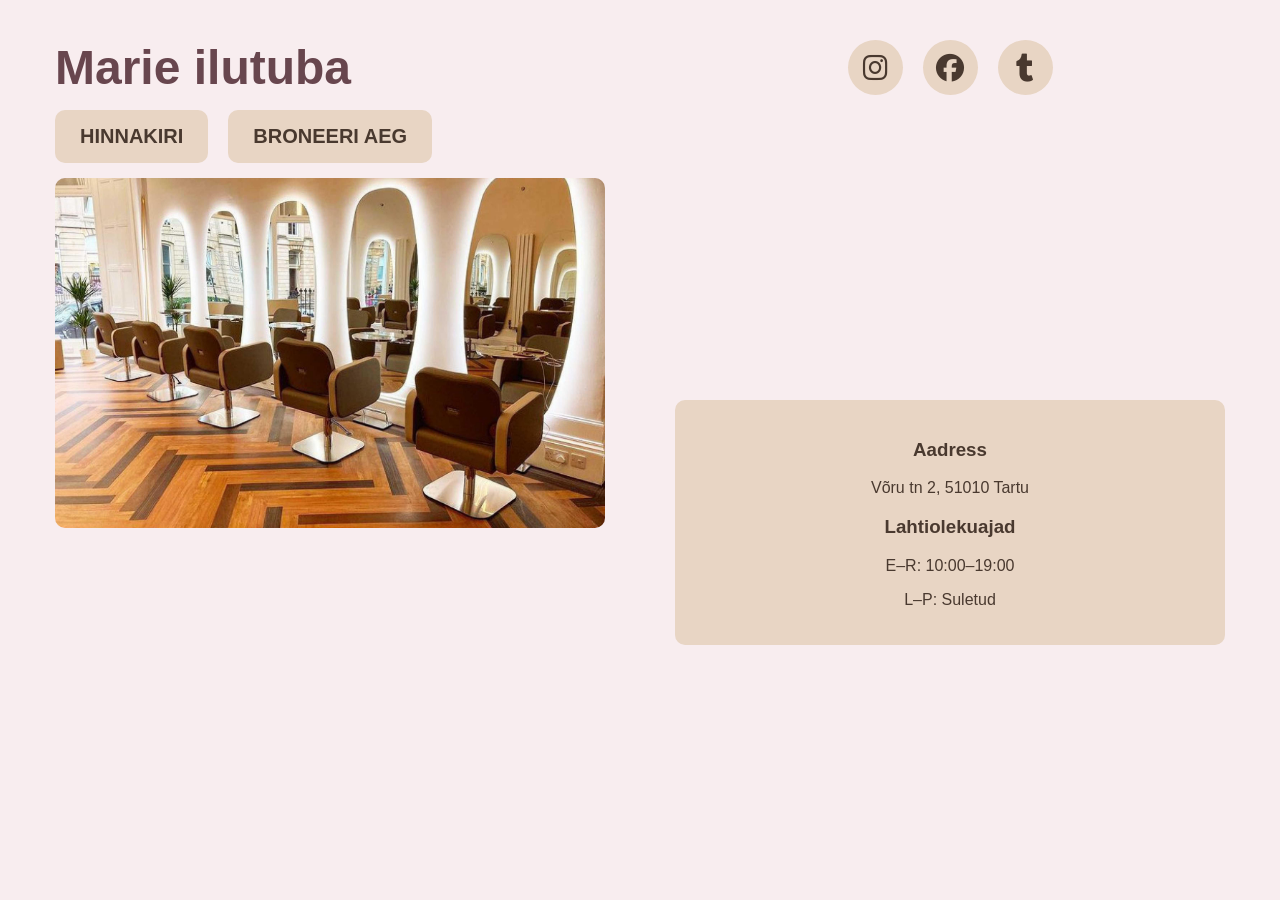
<file: index.html>
<!DOCTYPE html>
<html lang="et">
<head>
    <meta charset="UTF-8">
    <meta name="viewport" content="width=device-width, initial-scale=1.0">
    <title>Marie ilutuba</title>
    <link rel="stylesheet" href="style.css">
    <link rel="stylesheet" href="https://cdnjs.cloudflare.com/ajax/libs/font-awesome/6.7.2/css/all.min.css">
</head>
<body>

<div class="sisu">

    <div class="vasak">
        <h1>Marie ilutuba</h1>

        <div class="nupud">
            <h2><a href="hinnakiri.html">HINNAKIRI</a></h2>
            <h2><a href="broneeri.html">BRONEERI AEG</a></h2>
        </div>

        <div class="galerii">
            <img src="ilutuba.jpg" alt="Ilutoa pilt">
        </div>
    </div>

    <div class="parem">

        <div class="sotsiaalmeedia">
            <i class="fa-brands fa-instagram"></i>
            <i class="fa-brands fa-facebook"></i>
            <a href="https://www.tumblr.com/herpsandbirds" target="_blank" rel="noopener noreferrer">
                <i class="fa-brands fa-tumblr"></i>
            </a>
        </div>

        <iframe
            class="kaart"
            src="https://www.google.com/maps/embed?pb=!1m18!1m12!1m3!1d2092.158101703855!2d26.720769476465797!3d58.37387048713166!2m3!1f0!2f0!3f0!3m2!1i1024!2i768!4f13.1!3m3!1m2!1s0x46eb37cec5363b2f%3A0x72fc3da2b74cdbda!2sHAS%20KEBAB!5e0!3m2!1set!2see!4v1794854413577!5m2!1set!2see"
            width="350"
            height="250"
            style="border:0;"
            allowfullscreen
            loading="lazy"
            referrerpolicy="strict-origin-when-cross-origin"
            title="Marie ilutoa asukoht">
        </iframe>

        <div class="kontakt">
            <h3>Aadress</h3>
            <p>Võru tn 2, 51010 Tartu</p>

            <h3>Lahtiolekuajad</h3>
            <p>E–R: 10:00–19:00</p>
            <p>L–P: Suletud</p>
        </div>

    </div>

</div>

</body>
</html>
</file>
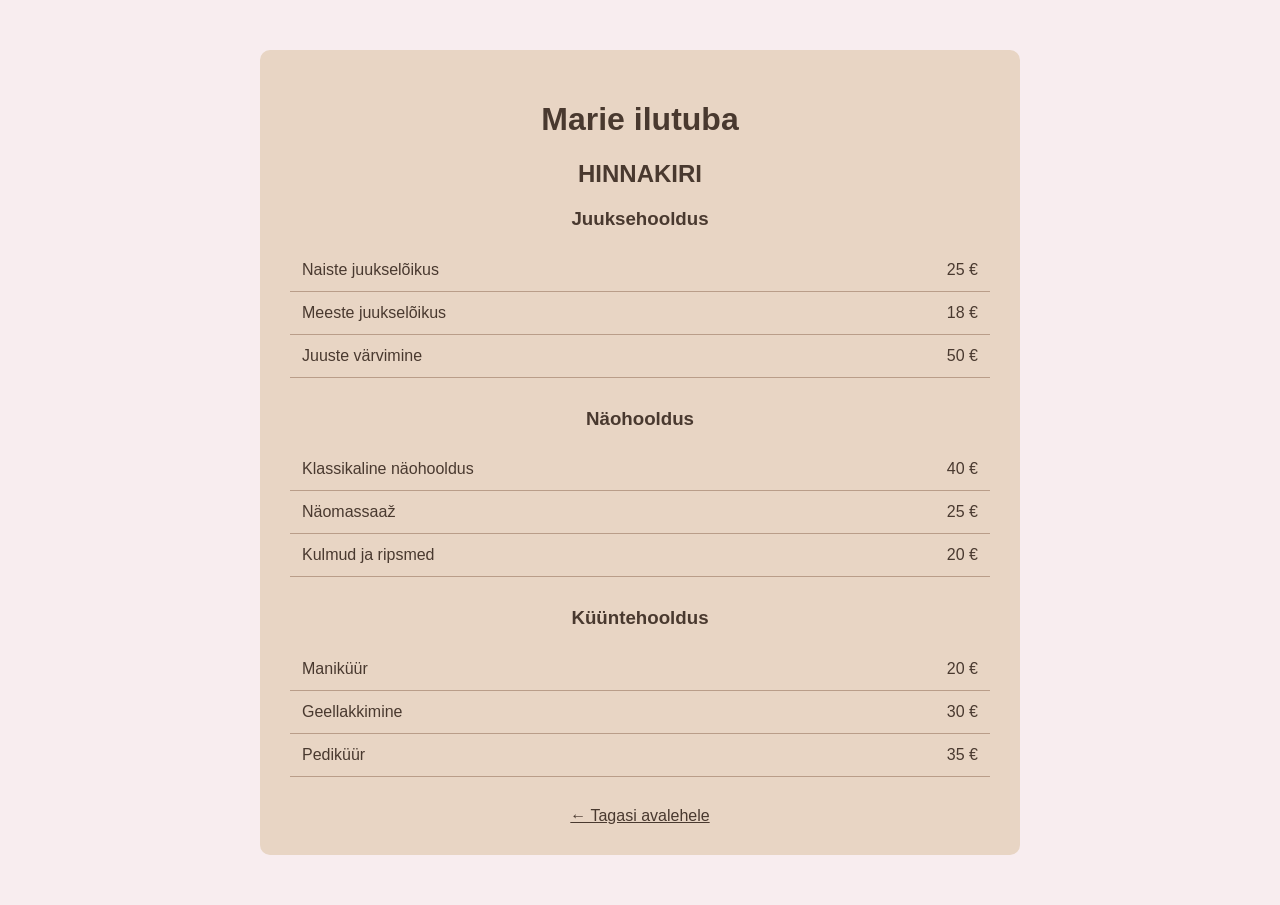
<file: hinnakiri.html>
<!DOCTYPE html>
<html lang="et">

<head>
    <meta charset="UTF-8">
    <meta name="viewport" content="width=device-width, initial-scale=1.0">
    <title>Hinnakiri</title>
    <link rel="stylesheet" href="style.css">
</head>

<body>

    <div class="hinnakiri">

        <h1>Marie ilutuba</h1>
        <h2>HINNAKIRI</h2>

        <h3>Juuksehooldus</h3>
        <table>
            <tr>
                <td>Naiste juukselõikus</td>
                <td>25 €</td>
            </tr>
            <tr>
                <td>Meeste juukselõikus</td>
                <td>18 €</td>
            </tr>
            <tr>
                <td>Juuste värvimine</td>
                <td>50 €</td>
            </tr>
        </table>

        <h3>Näohooldus</h3>
        <table>
            <tr>
                <td>Klassikaline näohooldus</td>
                <td>40 €</td>
            </tr>
            <tr>
                <td>Näomassaaž</td>
                <td>25 €</td>
            </tr>
            <tr>
                <td>Kulmud ja ripsmed</td>
                <td>20 €</td>
            </tr>
        </table>

        <h3>Küüntehooldus</h3>
        <table>
            <tr>
                <td>Maniküür</td>
                <td>20 €</td>
            </tr>
            <tr>
                <td>Geellakkimine</td>
                <td>30 €</td>
            </tr>
            <tr>
                <td>Pediküür</td>
                <td>35 €</td>
            </tr>
        </table>

        <div class="tagasi">
            <a href="index.html">← Tagasi avalehele</a>
        </div>

    </div>

</body>
</html>
</file>
<file: style.css>
body {
    margin: 0;
    font-family: Arial, sans-serif;
    color: #49392f;
    background-color: #f8edef;
    background-image: url("https://www.transparenttextures.com/patterns/white-wall-3.png");
}

.sisu {
    display: flex;
    justify-content: center;
    align-items: flex-start;
    gap: 70px;
    padding: 40px;
}

.vasak {
    flex: 1;
    max-width: 550px;
    min-width: 0;
}

.parem {
    flex: 1;
    max-width: 550px;
    min-width: 0;
}

.vasak h1 {
    text-align: left;
    font-size: 48px;
    color: #68464e;
    margin: 0 0 15px 0;
}

.nupud {
    display: flex;
    justify-content: flex-start;
    gap: 20px;
    margin: 0 0 15px 0;
}

.nupud h2 {
    margin: 0;
    font-size: 20px;
}

.nupud a {
    display: inline-block;
    background-color: #e8d5c4;
    color: #49392f;
    padding: 15px 25px;
    border-radius: 10px;
    text-decoration: none;
}

.galerii {
    width: 100%;
    height: 350px;
    overflow: hidden;
    background-color: #e8d5c4;
    border-radius: 10px;
}

.galerii img {
    width: 100%;
    height: 100%;
    object-fit: cover;
}

.sotsiaalmeedia {
    display: flex;
    justify-content: center;
    gap: 20px;
    margin-bottom: 30px;
}

.sotsiaalmeedia i {
    display: inline-flex;
    align-items: center;
    justify-content: center;
    width: 55px;
    height: 55px;
    border-radius: 50%;
    background-color: #e8d5c4;
    color: #49392f;
    font-size: 28px;
}

.sotsiaalmeedia a {
    text-decoration: none;
}

.kaart {
    display: block;
    width: 100%;
    height: 250px;
    border: none;
    border-radius: 10px;
}

.kontakt {
    text-align: center;
    background-color: #e8d5c4;
    padding: 20px;
    margin-top: 25px;
    border-radius: 10px;
}

.hinnakiri {
    max-width: 700px;
    margin: 50px auto;
    padding: 30px;
    background-color: #e8d5c4;
    border-radius: 10px;
    text-align: center;
}

.hinnakiri table {
    width: 100%;
    border-collapse: collapse;
    margin-bottom: 30px;
}

.hinnakiri td {
    padding: 12px;
    border-bottom: 1px solid #b99d89;
    text-align: left;
}

.hinnakiri td:last-child {
    text-align: right;
}

.tagasi a {
    color: #49392f;
}

@media (max-width: 800px) {
    .sisu {
        flex-direction: column;
        gap: 30px;
        padding: 20px;
    }

    .vasak, .parem {
        width: 100%;
        max-width: none;
    }
}
</file>
